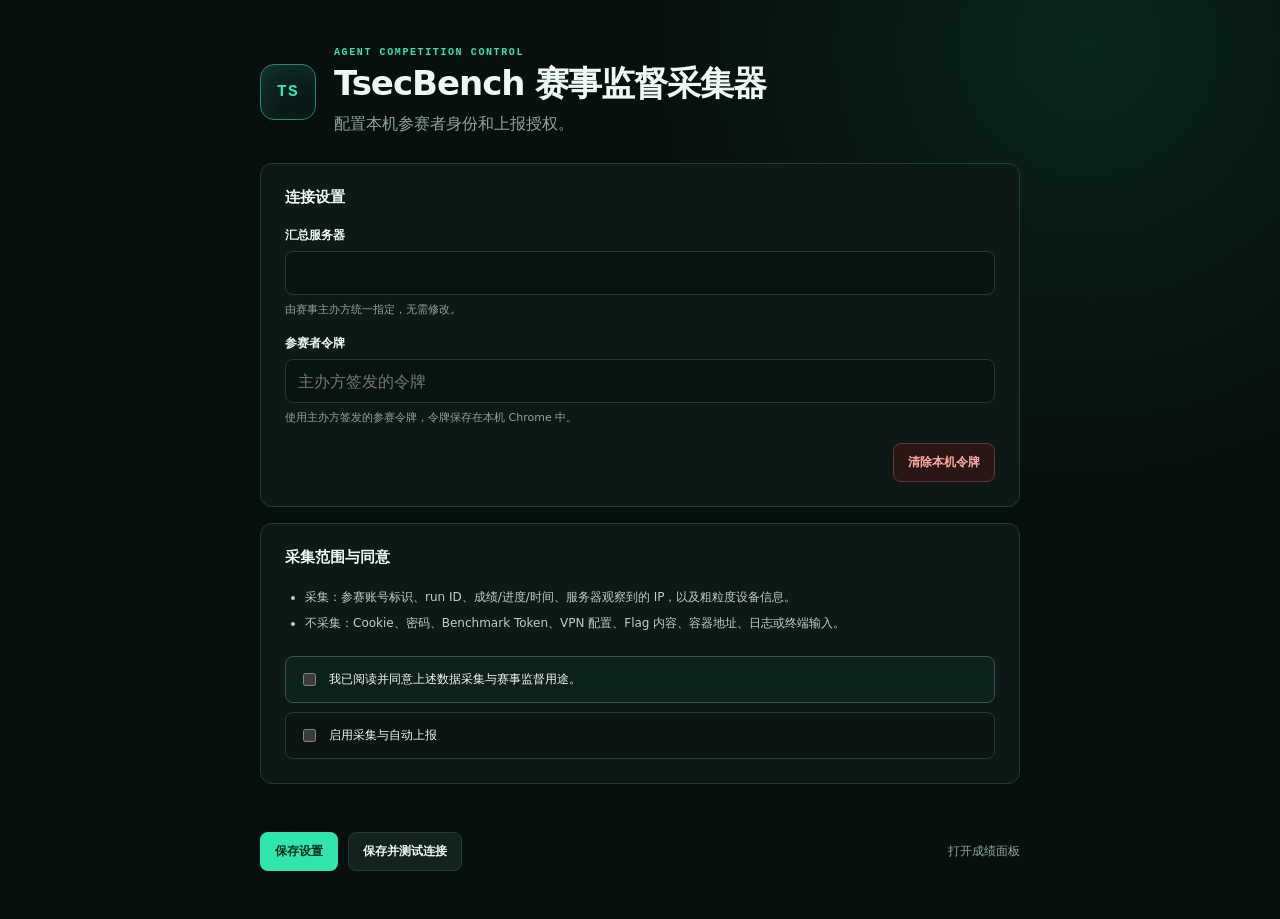
<file: extension/options.html>
<!doctype html>
<html lang="zh-CN">
  <head>
    <meta charset="utf-8">
    <meta name="viewport" content="width=device-width, initial-scale=1">
    <title>TsecBench 赛事监督设置</title>
    <link rel="stylesheet" href="extension.css">
  </head>
  <body class="options-page">
    <main class="options-shell">
      <header class="options-header">
        <div class="brand-mark large">TS</div>
        <div>
          <p class="eyebrow">AGENT COMPETITION CONTROL</p>
          <h1>TsecBench 赛事监督采集器</h1>
          <p>配置本机参赛者身份和上报授权。</p>
        </div>
      </header>

      <section class="panel">
        <h2>连接设置</h2>
        <label class="field">
          <span>汇总服务器</span>
          <input id="serverUrl" type="url" inputmode="url" autocomplete="off" readonly>
          <small>由赛事主办方统一指定，无需修改。</small>
        </label>
        <label class="field">
          <span>参赛者令牌</span>
          <input id="participantToken" type="password" autocomplete="off" placeholder="主办方签发的令牌">
          <small id="tokenHint">使用主办方签发的参赛令牌，令牌保存在本机 Chrome 中。</small>
        </label>
        <div class="inline-actions">
          <button id="clearToken" class="button danger" type="button">清除本机令牌</button>
        </div>
      </section>

      <section class="panel privacy-panel">
        <h2>采集范围与同意</h2>
        <ul>
          <li>采集：参赛账号标识、run ID、成绩/进度/时间、服务器观察到的 IP，以及粗粒度设备信息。</li>
          <li>不采集：Cookie、密码、Benchmark Token、VPN 配置、Flag 内容、容器地址、日志或终端输入。</li>
        </ul>
        <label class="consent-row">
          <input id="consent" type="checkbox">
          <span>我已阅读并同意上述数据采集与赛事监督用途。</span>
        </label>
        <label class="consent-row muted">
          <input id="enabled" type="checkbox">
          <span>启用采集与自动上报</span>
        </label>
      </section>

      <p id="message" class="form-message" role="status"></p>
      <div class="footer-actions">
        <button id="save" class="button primary" type="button">保存设置</button>
        <button id="test" class="button secondary" type="button">保存并测试连接</button>
        <button id="dashboard" class="text-button" type="button">打开成绩面板</button>
      </div>
    </main>
    <script src="options.js"></script>
  </body>
</html>
</file>
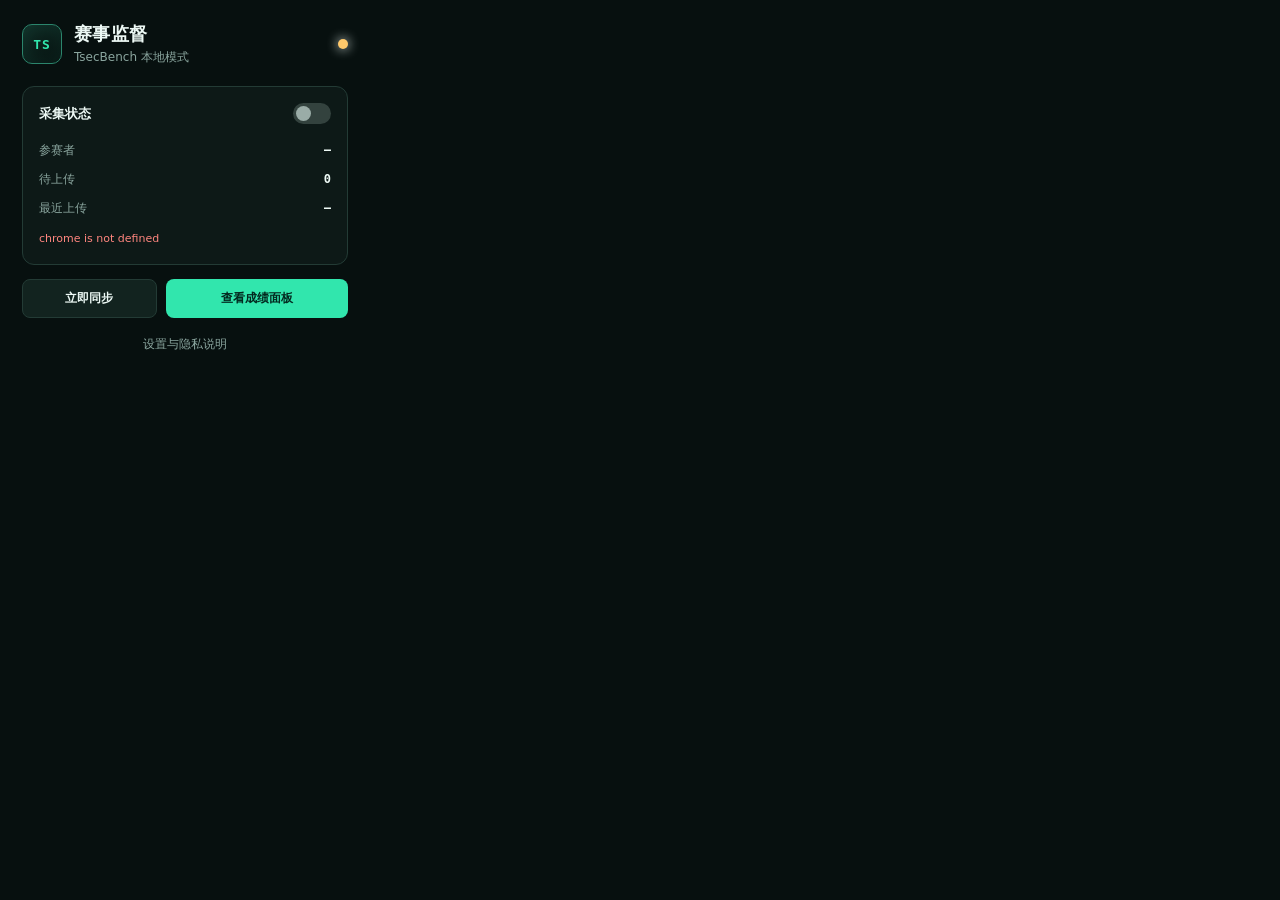
<file: extension/popup.html>
<!doctype html>
<html lang="zh-CN">
  <head>
    <meta charset="utf-8">
    <meta name="viewport" content="width=device-width, initial-scale=1">
    <title>TsecBench 赛事监督</title>
    <link rel="stylesheet" href="extension.css">
  </head>
  <body class="popup-page">
    <main class="popup-shell">
      <header class="brand-row">
        <div class="brand-mark">TS</div>
        <div>
          <h1>赛事监督</h1>
          <p>TsecBench 本地模式</p>
        </div>
        <span id="statusDot" class="status-dot" aria-label="状态"></span>
      </header>

      <section id="setupNotice" class="notice warning" hidden>
        <p id="setupTitle" class="notice-title"></p>
        <p id="setupDetail" class="notice-detail"></p>
        <button id="setupGoOptions" class="button primary" type="button">去配置令牌</button>
      </section>

      <section class="status-card">
        <div class="status-line">
          <span>采集状态</span>
          <label class="switch">
            <input id="enabled" type="checkbox">
            <span aria-hidden="true"></span>
          </label>
        </div>
        <dl class="metrics">
          <div><dt>参赛者</dt><dd id="participant">—</dd></div>
          <div><dt>待上传</dt><dd id="queueSize">0</dd></div>
          <div><dt>最近上传</dt><dd id="lastUpload">—</dd></div>
        </dl>
        <p id="lastError" class="error-text" hidden></p>
      </section>

      <div class="button-row">
        <button id="flush" class="button secondary" type="button">立即同步</button>
        <button id="dashboard" class="button primary" type="button">查看成绩面板</button>
      </div>
      <button id="options" class="text-button" type="button">设置与隐私说明</button>
    </main>
    <script src="popup.js"></script>
  </body>
</html>
</file>
<file: extension/extension.css>
:root {
  color-scheme: dark;
  --bg: #07100f;
  --surface: #0d1917;
  --surface-2: #12231f;
  --line: #233b35;
  --text: #edf9f5;
  --muted: #8aa59e;
  --green: #31e6ad;
  --green-dark: #073f31;
  --amber: #ffc96b;
  --red: #ff867f;
  font-family: Inter, ui-sans-serif, system-ui, -apple-system, BlinkMacSystemFont, "Segoe UI", sans-serif;
}

* { box-sizing: border-box; }
body { margin: 0; background: var(--bg); color: var(--text); }
button, input { font: inherit; }
button { cursor: pointer; }

.popup-page { width: 370px; min-height: 430px; }
.popup-shell { padding: 22px; }
.brand-row { display: flex; align-items: center; gap: 12px; margin-bottom: 20px; }
.brand-row h1 { margin: 0; font-size: 18px; letter-spacing: .02em; }
.brand-row p { margin: 3px 0 0; color: var(--muted); font-size: 12px; }
.brand-mark {
  display: grid; place-items: center; width: 40px; height: 40px; border: 1px solid #2b856c;
  border-radius: 10px; color: var(--green); background: linear-gradient(145deg, #102c25, #07100f);
  font: 800 13px/1 ui-monospace, SFMono-Regular, Menlo, monospace; letter-spacing: .08em;
  box-shadow: inset 0 0 18px rgba(49, 230, 173, .08);
}
.brand-mark.large { width: 56px; height: 56px; font-size: 16px; border-radius: 14px; }
.status-dot { width: 10px; height: 10px; margin-left: auto; border-radius: 50%; background: var(--amber); box-shadow: 0 0 12px currentColor; }
.status-dot.ready { color: var(--green); background: var(--green); }
.status-dot.off { color: var(--muted); background: var(--muted); }

.notice { padding: 11px 13px; margin-bottom: 14px; border-radius: 8px; font-size: 12px; line-height: 1.55; }
.notice.warning { color: #ffe1a8; border: 1px solid #775725; background: #2b2212; }
.notice-title { margin: 0; font-size: 13px; font-weight: 700; }
.notice-detail { margin: 4px 0 0; font-size: 12px; }
.notice .button { min-height: 32px; margin-top: 10px; padding: 7px 12px; font-size: 12px; }
.status-card, .panel { border: 1px solid var(--line); border-radius: 12px; background: var(--surface); }
.status-card { padding: 16px; }
.status-line { display: flex; align-items: center; justify-content: space-between; font-size: 13px; font-weight: 700; }
.metrics { margin: 18px 0 0; display: grid; gap: 12px; }
.metrics div { display: flex; justify-content: space-between; gap: 12px; }
.metrics dt { color: var(--muted); font-size: 12px; }
.metrics dd { margin: 0; max-width: 210px; overflow: hidden; text-overflow: ellipsis; white-space: nowrap; font: 600 12px/1.4 ui-monospace, SFMono-Regular, Menlo, monospace; }
.error-text { margin: 14px 0 0; color: var(--red); font-size: 11px; line-height: 1.5; }

.switch input { position: absolute; opacity: 0; }
.switch span { display: block; width: 38px; height: 21px; border-radius: 20px; background: #33423e; padding: 3px; transition: .2s; }
.switch span::after { content: ""; display: block; width: 15px; height: 15px; border-radius: 50%; background: #9aaca7; transition: .2s; }
.switch input:checked + span { background: var(--green-dark); box-shadow: inset 0 0 0 1px #1d8268; }
.switch input:checked + span::after { transform: translateX(17px); background: var(--green); }

.button-row { display: grid; grid-template-columns: 1fr 1.35fr; gap: 9px; margin-top: 14px; }
.button { min-height: 39px; padding: 9px 14px; border-radius: 8px; border: 1px solid transparent; color: var(--text); font-weight: 700; font-size: 12px; }
.button.primary { color: #03291f; background: var(--green); }
.button.primary:hover { background: #54efbd; }
.button.secondary { border-color: var(--line); background: var(--surface-2); }
.button.secondary:hover { border-color: #3e6f62; }
.button.danger { border-color: #633632; color: #ffaaa4; background: #291513; }
.button:disabled { opacity: .5; cursor: wait; }
.text-button { padding: 8px 0; border: 0; color: var(--muted); background: transparent; font-size: 12px; }
.text-button:hover { color: var(--green); }
.popup-shell > .text-button { display: block; margin: 10px auto 0; }

.options-page { min-height: 100vh; padding: 48px 22px; background-image: radial-gradient(circle at 85% 5%, rgba(49, 230, 173, .09), transparent 31%); }
.options-shell { width: min(760px, 100%); margin: 0 auto; }
.options-header { display: flex; align-items: center; gap: 18px; margin-bottom: 28px; }
.options-header h1 { margin: 3px 0 7px; font-size: clamp(23px, 4vw, 34px); letter-spacing: -.03em; }
.options-header p { margin: 0; color: var(--muted); }
.options-header .eyebrow { color: var(--green); font: 700 10px/1 ui-monospace, SFMono-Regular, Menlo, monospace; letter-spacing: .16em; }
.panel { padding: 24px; margin-bottom: 16px; }
.panel h2 { margin: 0 0 20px; font-size: 15px; }
.field { display: grid; gap: 7px; margin-bottom: 18px; }
.field > span { font-size: 12px; font-weight: 700; }
.field input { width: 100%; height: 44px; padding: 0 12px; border: 1px solid var(--line); border-radius: 8px; outline: none; color: var(--text); background: #081411; }
.field input:focus { border-color: #31886f; box-shadow: 0 0 0 3px rgba(49, 230, 173, .08); }
.field small { color: var(--muted); font-size: 11px; }
.inline-actions { display: flex; justify-content: flex-end; }
.privacy-panel ul { padding-left: 20px; margin: 0 0 22px; color: #bad0ca; font-size: 12px; line-height: 1.75; }
.privacy-panel li + li { margin-top: 5px; }
.consent-row { display: flex; align-items: flex-start; gap: 10px; padding: 13px; border: 1px solid #31594f; border-radius: 8px; background: #0c211b; font-size: 12px; line-height: 1.6; }
.consent-row + .consent-row { margin-top: 9px; }
.consent-row input { margin-top: 3px; accent-color: var(--green); }
.consent-row.muted { border-color: var(--line); background: #0a1513; }
.form-message { min-height: 22px; margin: 4px 0 10px; color: var(--green); font-size: 12px; }
.form-message.error { color: var(--red); }
.footer-actions { display: flex; align-items: center; gap: 10px; flex-wrap: wrap; }
.footer-actions .text-button { margin-left: auto; }

@media (max-width: 560px) {
  .options-page { padding: 28px 14px; }
  .options-header { align-items: flex-start; }
  .brand-mark.large { width: 46px; height: 46px; flex: 0 0 auto; }
  .panel { padding: 18px; }
  .footer-actions { align-items: stretch; }
  .footer-actions .button { flex: 1 1 100%; }
  .footer-actions .text-button { margin: 0 auto; }
}
</file>
